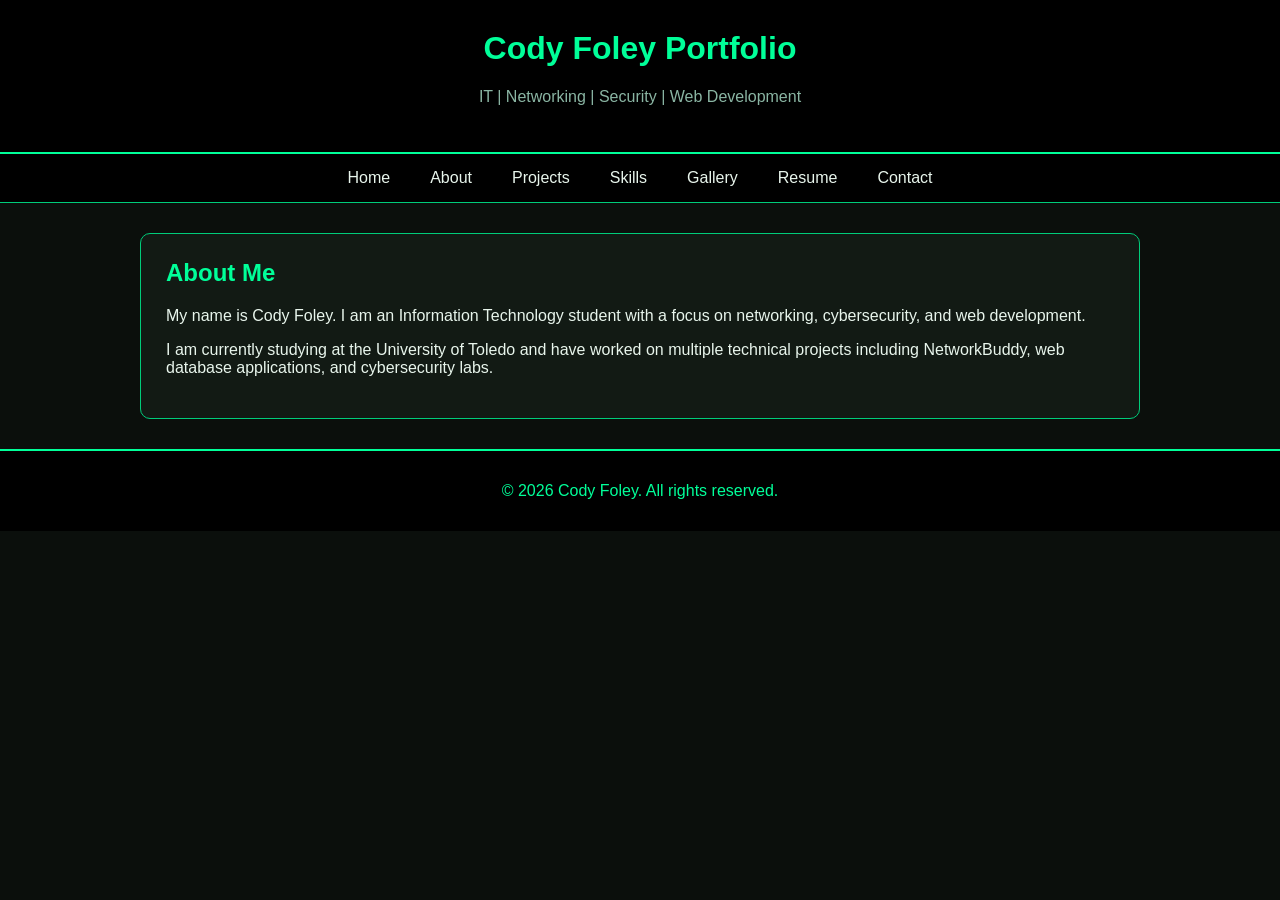
<file: index.html>
<!DOCTYPE html>
<html lang="en">
<head>
    <meta charset="UTF-8">
    <meta name="viewport" content="width=device-width, initial-scale=1.0">
    <title>Cody Foley Portfolio</title>
    <link rel="stylesheet" href="css/style.css">
</head>
<body>
    <header>
        <h1>Cody Foley Portfolio</h1>
        <p>IT | Networking | Security | Web Development</p>
    </header>

    <nav>
        <ul>
            <li><a href="index.html">Home</a></li>
            <li><a href="about.html">About</a></li>
            <li><a href="projects.html">Projects</a></li>
            <li><a href="skills.html">Skills</a></li>
            <li><a href="gallery.html">Gallery</a></li>
            <li><a href="resume.html">Resume</a></li>
            <li><a href="contact.html">Contact</a></li>
        </ul>
    </nav>

    <main>
    <section class="hero">
        <h2>About Me</h2>
        <p>
            My name is Cody Foley. I am an Information Technology student
            with a focus on networking, cybersecurity, and web development.
        </p>

        <p>
            I am currently studying at the University of Toledo and have
            worked on multiple technical projects including NetworkBuddy,
            web database applications, and cybersecurity labs.
        </p>
    </section>
</main>

    <footer>
        <p>&copy; 2026 Cody Foley. All rights reserved.</p>
    </footer>

    <script src="js/main.js"></script>
</body>
</html>
</file>
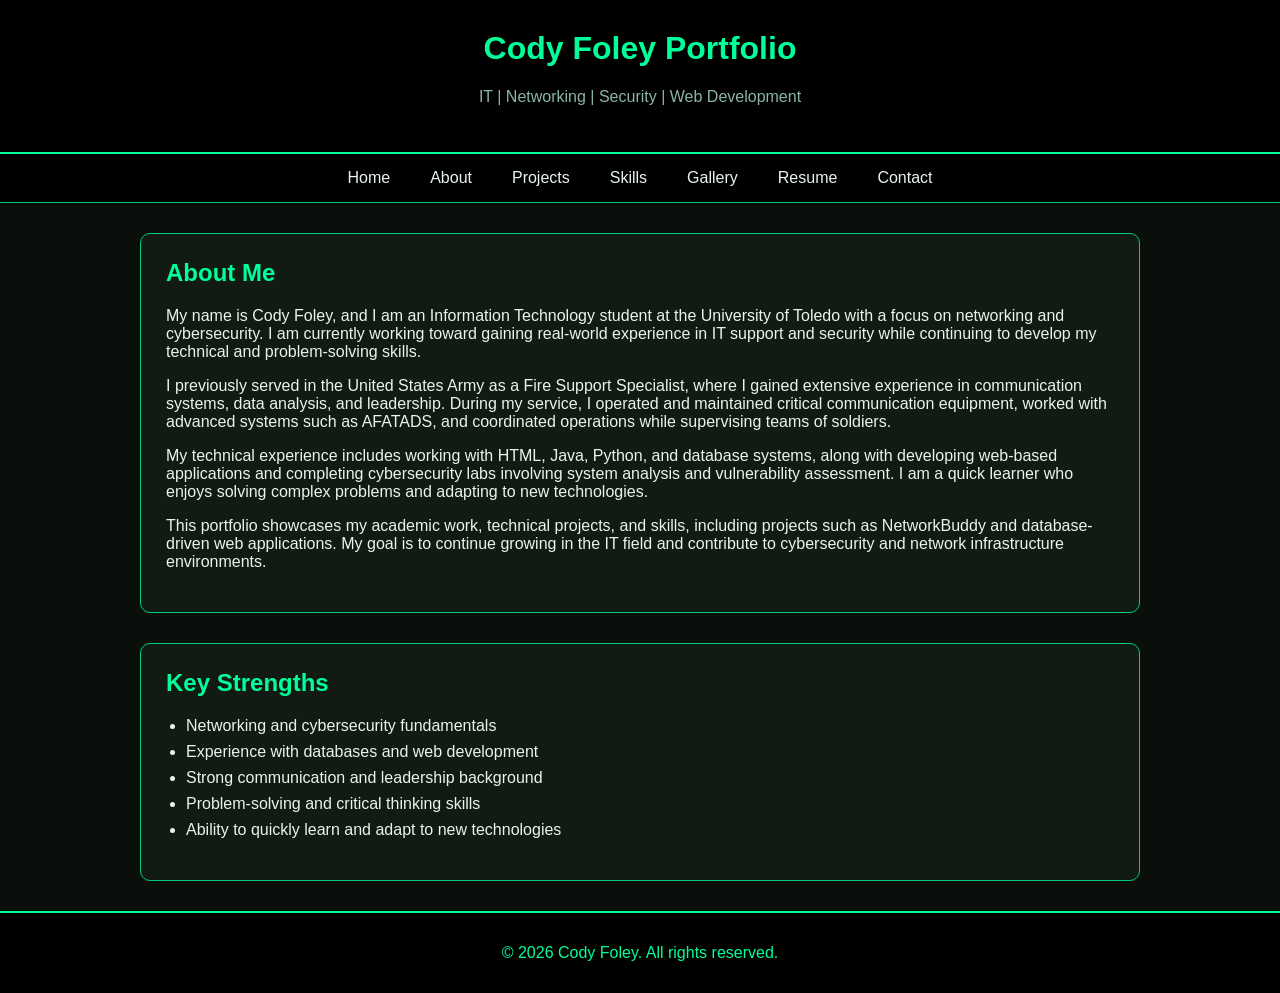
<file: about.html>
<!DOCTYPE html>
<html lang="en">
<head>
    <meta charset="UTF-8">
    <meta name="viewport" content="width=device-width, initial-scale=1.0">
    <title>About | Cody Foley Portfolio</title>
    <link rel="stylesheet" href="css/style.css">
</head>
<body>
    <header>
        <h1>Cody Foley Portfolio</h1>
        <p>IT | Networking | Security | Web Development</p>
    </header>

    <nav>
        <ul>
            <li><a href="index.html">Home</a></li>
            <li><a href="about.html">About</a></li>
            <li><a href="projects.html">Projects</a></li>
            <li><a href="skills.html">Skills</a></li>
            <li><a href="gallery.html">Gallery</a></li>
            <li><a href="resume.html">Resume</a></li>
            <li><a href="contact.html">Contact</a></li>
        </ul>
    </nav>

    <main>
    <section class="hero">
        <h2>About Me</h2>

        <p>
            My name is Cody Foley, and I am an Information Technology student at the
            University of Toledo with a focus on networking and cybersecurity.
            I am currently working toward gaining real-world experience in IT support
            and security while continuing to develop my technical and problem-solving skills.
        </p>

        <p>
            I previously served in the United States Army as a Fire Support Specialist,
            where I gained extensive experience in communication systems, data analysis,
            and leadership. During my service, I operated and maintained critical
            communication equipment, worked with advanced systems such as AFATADS,
            and coordinated operations while supervising teams of soldiers.
        </p>

        <p>
            My technical experience includes working with HTML, Java, Python, and
            database systems, along with developing web-based applications and
            completing cybersecurity labs involving system analysis and vulnerability
            assessment. I am a quick learner who enjoys solving complex problems
            and adapting to new technologies.
        </p>

        <p>
            This portfolio showcases my academic work, technical projects, and skills,
            including projects such as NetworkBuddy and database-driven web applications.
            My goal is to continue growing in the IT field and contribute to
            cybersecurity and network infrastructure environments.
        </p>
    </section>

    <section class="hero">
        <h2>Key Strengths</h2>
        <ul>
            <li>Networking and cybersecurity fundamentals</li>
            <li>Experience with databases and web development</li>
            <li>Strong communication and leadership background</li>
            <li>Problem-solving and critical thinking skills</li>
            <li>Ability to quickly learn and adapt to new technologies</li>
        </ul>
    </section>
</main>

    <footer>
        <p>&copy; 2026 Cody Foley. All rights reserved.</p>
    </footer>

    <script src="js/main.js"></script>
</body>
</html>
</file>
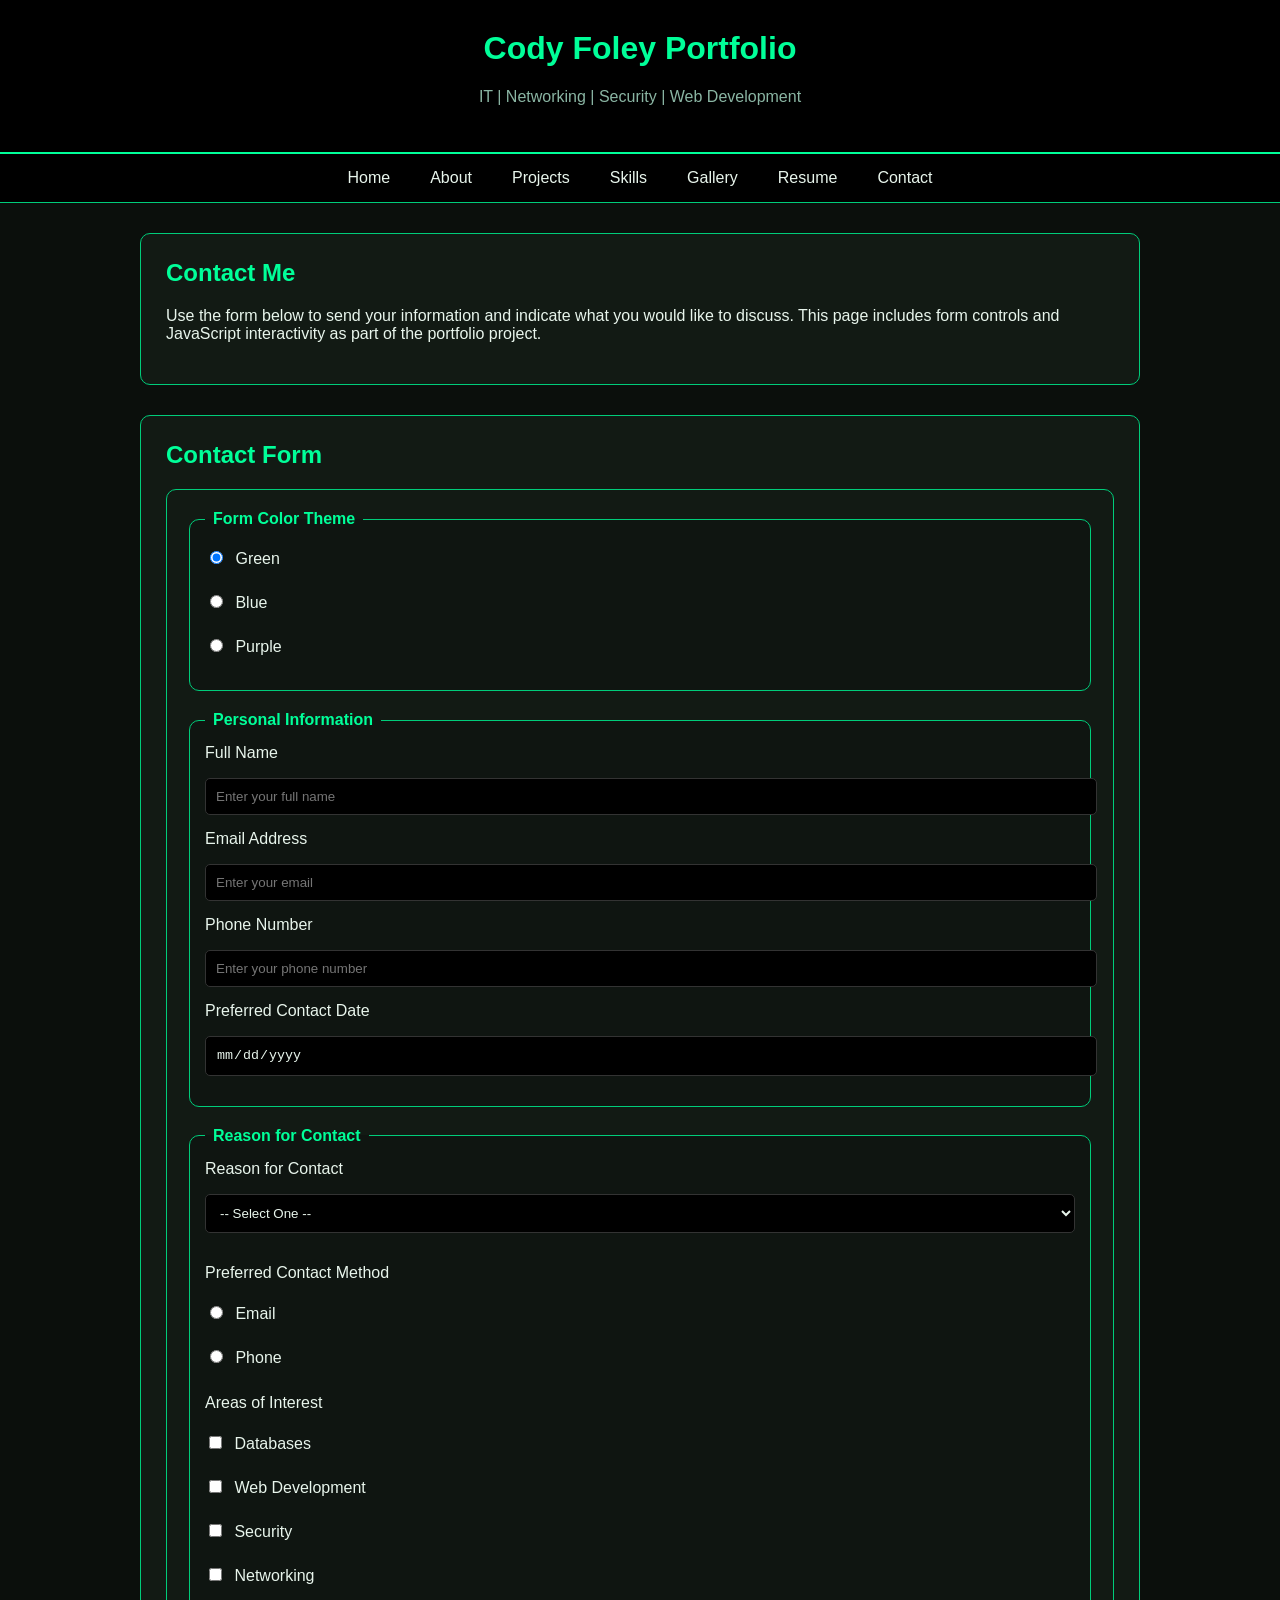
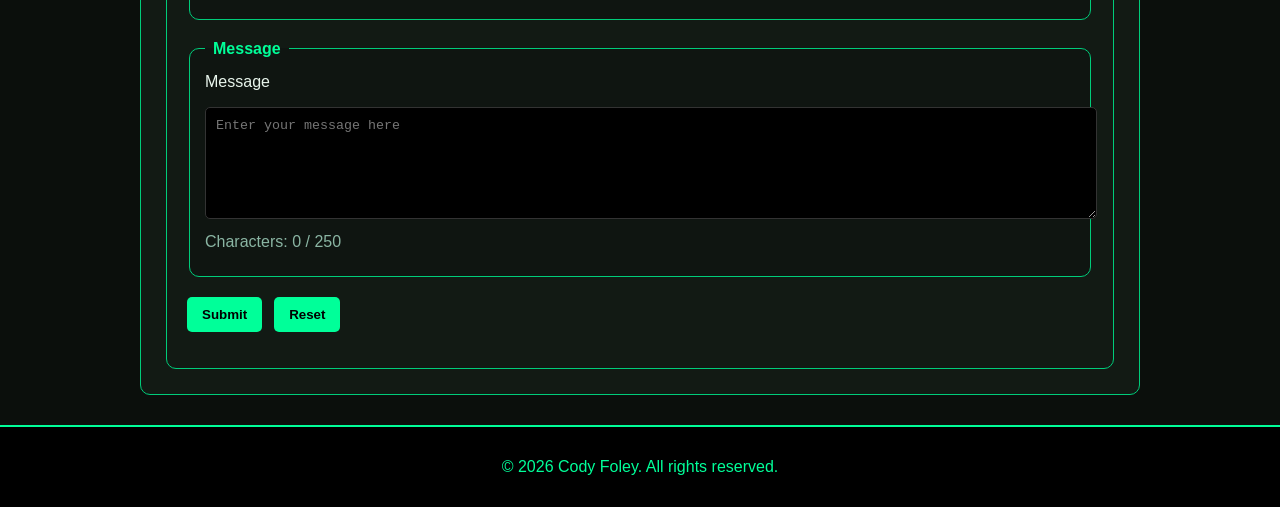
<file: contact.html>
<!DOCTYPE html>
<html lang="en">
<head>
    <meta charset="UTF-8">
    <meta name="viewport" content="width=device-width, initial-scale=1.0">
    <title>Contact | Cody Foley Portfolio</title>
    <link rel="stylesheet" href="css/style.css">
</head>
<body>

    <header>
        <h1>Cody Foley Portfolio</h1>
        <p>IT | Networking | Security | Web Development</p>
    </header>

    <nav>
        <ul>
            <li><a href="index.html">Home</a></li>
            <li><a href="about.html">About</a></li>
            <li><a href="projects.html">Projects</a></li>
            <li><a href="skills.html">Skills</a></li>
            <li><a href="gallery.html">Gallery</a></li>
            <li><a href="resume.html">Resume</a></li>
            <li><a href="contact.html">Contact</a></li>
        </ul>
    </nav>

    <main>
        <section class="hero">
            <h2>Contact Me</h2>
            <p>
                Use the form below to send your information and indicate what you would
                like to discuss. This page includes form controls and JavaScript
                interactivity as part of the portfolio project.
            </p>
        </section>

        <section class="hero" id="contactBox">
            <h2>Contact Form</h2>

            <form id="contactForm">
                <fieldset id="colorFieldset">
                    <legend>Form Color Theme</legend>

                    <label>
                        <input type="radio" name="theme" value="green" checked>
                        Green
                    </label>

                    <label>
                        <input type="radio" name="theme" value="blue">
                        Blue
                    </label>

                    <label>
                        <input type="radio" name="theme" value="purple">
                        Purple
                    </label>
                </fieldset>

                <fieldset>
                    <legend>Personal Information</legend>

                    <label for="fullName">Full Name</label>
                    <input type="text" id="fullName" name="fullName" placeholder="Enter your full name">

                    <label for="email">Email Address</label>
                    <input type="email" id="email" name="email" placeholder="Enter your email">

                    <label for="phone">Phone Number</label>
                    <input type="tel" id="phone" name="phone" placeholder="Enter your phone number">

                    <label for="contactDate">Preferred Contact Date</label>
                    <input type="date" id="contactDate" name="contactDate">
                </fieldset>

                <fieldset>
                    <legend>Reason for Contact</legend>

                    <label for="reason">Reason for Contact</label>
                    <select id="reason" name="reason">
                        <option value="">-- Select One --</option>
                        <option value="job">Job Opportunity</option>
                        <option value="internship">Internship</option>
                        <option value="project">Project Discussion</option>
                        <option value="networking">Professional Networking</option>
                        <option value="other">Other</option>
                    </select>

                    <p>Preferred Contact Method</p>
                    <label><input type="radio" name="contactMethod" value="email"> Email</label>
                    <label><input type="radio" name="contactMethod" value="phone"> Phone</label>

                    <p>Areas of Interest</p>
                    <label><input type="checkbox" name="interest" value="databases"> Databases</label>
                    <label><input type="checkbox" name="interest" value="webdev"> Web Development</label>
                    <label><input type="checkbox" name="interest" value="security"> Security</label>
                    <label><input type="checkbox" name="interest" value="networking"> Networking</label>
                </fieldset>

                <fieldset>
                    <legend>Message</legend>

                    <label for="message">Message</label>
                    <textarea id="message" name="message" rows="6" maxlength="250" placeholder="Enter your message here"></textarea>
                    <p id="charCount">Characters: 0 / 250</p>
                </fieldset>

                <div class="form-buttons">
                    <button type="submit">Submit</button>
                    <button type="reset" id="resetBtn">Reset</button>
                </div>

                <p id="formMessage"></p>
            </form>
        </section>
    </main>

    <footer>
        <p>&copy; 2026 Cody Foley. All rights reserved.</p>
    </footer>

    <script src="js/contact.js"></script>
</body>
</html>
</file>
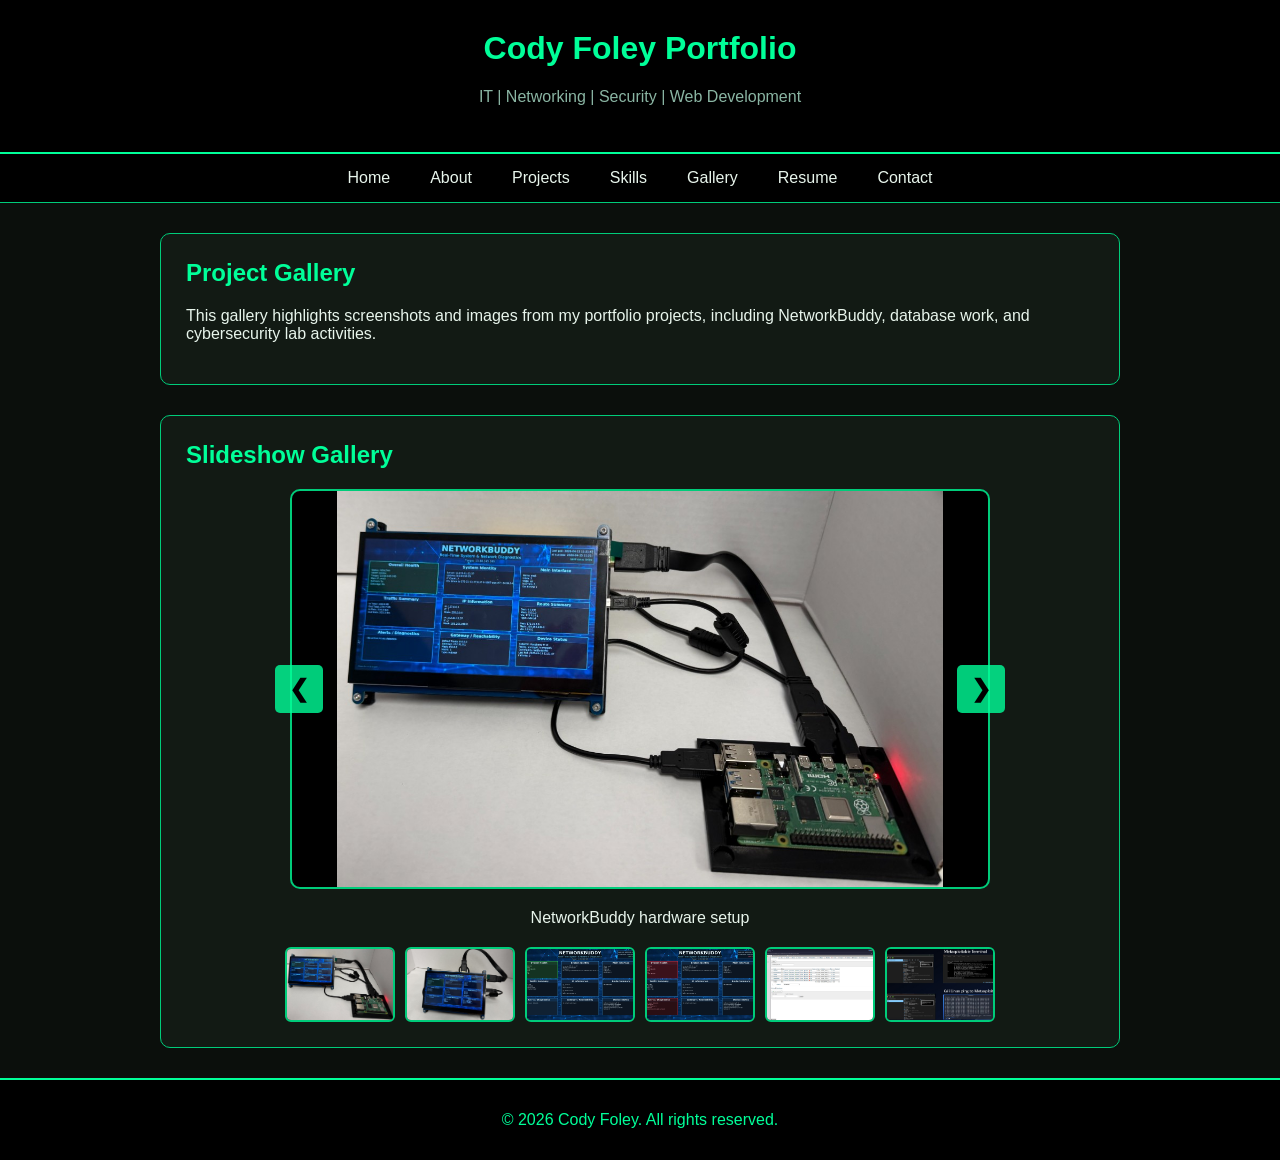
<file: gallery.html>
<!DOCTYPE html>
<html lang="en">
<head>
    <meta charset="UTF-8">
    <meta name="viewport" content="width=device-width, initial-scale=1.0">
    <title>Gallery | Cody Foley Portfolio</title>
    <link rel="stylesheet" href="style.css">
</head>
<body>

    <header>
        <h1>Cody Foley Portfolio</h1>
        <p>IT | Networking | Security | Web Development</p>
    </header>

    <nav>
        <ul>
            <li><a href="index.html">Home</a></li>
            <li><a href="about.html">About</a></li>
            <li><a href="projects.html">Projects</a></li>
            <li><a href="skills.html">Skills</a></li>
            <li><a href="gallery.html">Gallery</a></li>
            <li><a href="resume.html">Resume</a></li>
            <li><a href="contact.html">Contact</a></li>
        </ul>
    </nav>

    <main>
        <section class="hero">
            <h2>Project Gallery</h2>
            <p>
                This gallery highlights screenshots and images from my portfolio projects,
                including NetworkBuddy, database work, and cybersecurity lab activities.
            </p>
        </section>

        <section class="hero">
            <h2>Slideshow Gallery</h2>

            <div class="gallery">
                <div class="main-container">
                    <button class="nav-button left" onclick="previousImage()">&#10094;</button>

                    <img id="mainImage" src="images/networkbuddy1.jpg" alt="Large image" onclick="openModal()">

                    <button class="nav-button right" onclick="nextImage()">&#10095;</button>
                </div>

                <p id="description">NetworkBuddy hardware setup</p>

                <div class="thumbnails">
                    <img src="images/networkbuddy1.jpg" alt="NetworkBuddy hardware" onclick="changeImageByIndex(0)" data-desc="NetworkBuddy hardware setup">
                    <img src="images/networkbuddy2.jpg" alt="NetworkBuddy screen" onclick="changeImageByIndex(1)" data-desc="NetworkBuddy touchscreen and system setup">
                    <img src="images/networkbuddygreen.jfif" alt="NetworkBuddy green dashboard" onclick="changeImageByIndex(2)" data-desc="NetworkBuddy dashboard with green status theme">
                    <img src="images/networkbuddyred.jfif" alt="NetworkBuddy red dashboard" onclick="changeImageByIndex(3)" data-desc="NetworkBuddy dashboard with red alert status">
                    <img src="images/databaseproject.jpg" alt="Database project" onclick="changeImageByIndex(4)" data-desc="Database-driven web project for a pharmacy">
                    <img src="images/kaliandmetaonvb.jpg" alt="Kali and Metasploitable lab" onclick="changeImageByIndex(5)" data-desc="Kali Linux and Metasploitable virtual lab environment for ethical hacking">
                </div>
            </div>
        </section>
    </main>

    <footer>
        <p>&copy; 2026 Cody Foley. All rights reserved.</p>
    </footer>

    <!-- Modal -->
    <div id="imageModal" class="modal">
        <span class="close" onclick="closeModal()">&times;</span>
        <img class="modal-content" id="modalImg">
        <div id="modalCaption"></div>
    </div>

    <script src="gallery.js"></script>
</body>
</html>
</file>
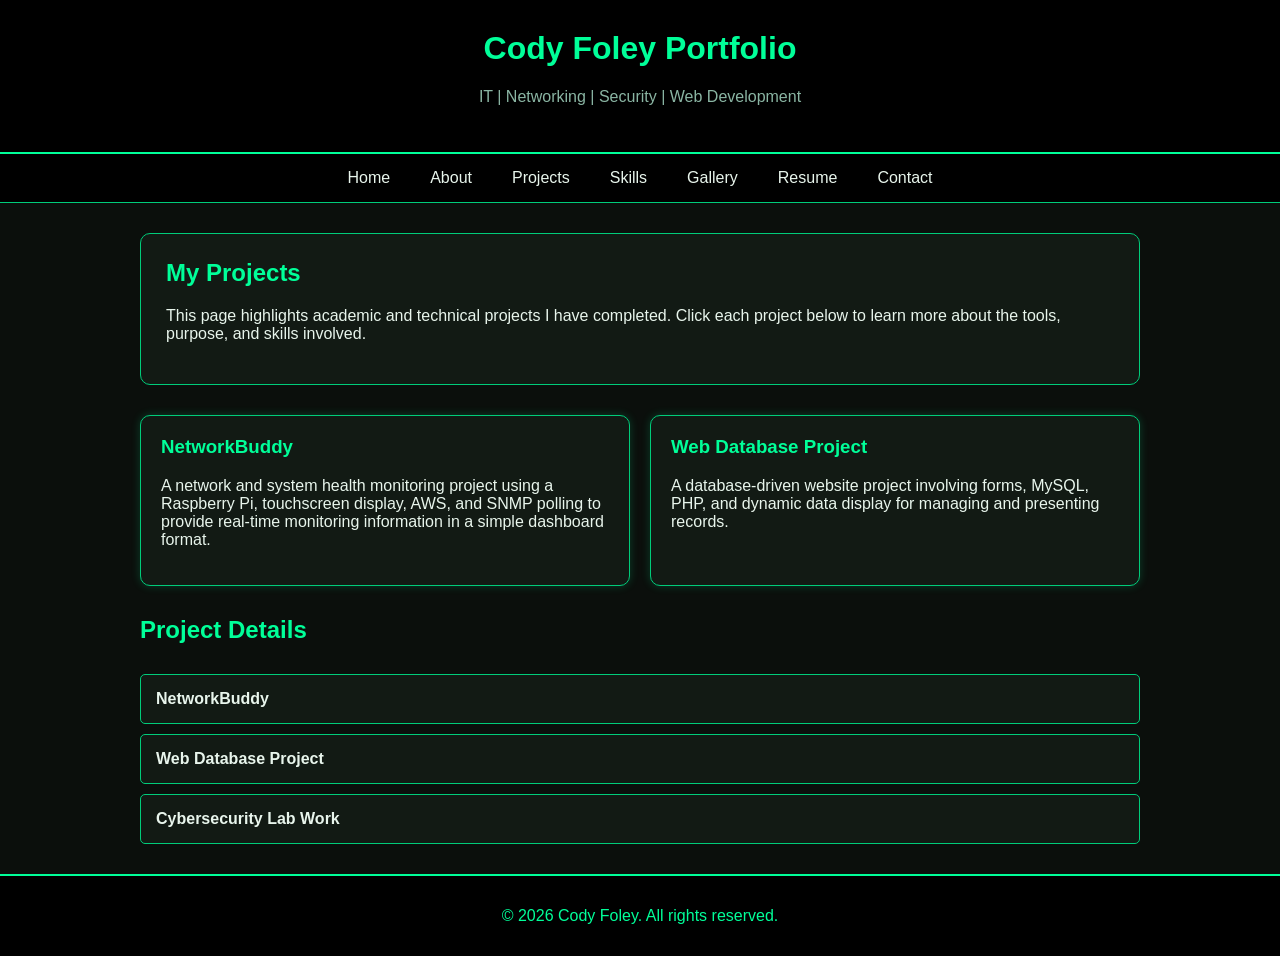
<file: projects.html>
<!DOCTYPE html>
<html lang="en">
<head>
    <meta charset="UTF-8">
    <meta name="viewport" content="width=device-width, initial-scale=1.0">
    <title>Projects | Cody Foley Portfolio</title>
    <link rel="stylesheet" href="css/style.css">
</head>
<body>
    <header>
        <h1>Cody Foley Portfolio</h1>
        <p>IT | Networking | Security | Web Development</p>
    </header>

    <nav>
        <ul>
            <li><a href="index.html">Home</a></li>
            <li><a href="about.html">About</a></li>
            <li><a href="projects.html">Projects</a></li>
            <li><a href="skills.html">Skills</a></li>
            <li><a href="gallery.html">Gallery</a></li>
            <li><a href="resume.html">Resume</a></li>
            <li><a href="contact.html">Contact</a></li>
        </ul>
    </nav>

    <main>
        <section class="hero">
            <h2>My Projects</h2>
            <p>
                This page highlights academic and technical projects I have completed.
                Click each project below to learn more about the tools, purpose, and
                skills involved.
            </p>
        </section>

        <section class="card-container">
            <div class="card">
                <h3>NetworkBuddy</h3>
                <p>
                    A network and system health monitoring project using a Raspberry Pi,
                    touchscreen display, AWS, and SNMP polling to provide real-time
                    monitoring information in a simple dashboard format.
                </p>
            </div>

            <div class="card">
                <h3>Web Database Project</h3>
                <p>
                    A database-driven website project involving forms, MySQL, PHP,
                    and dynamic data display for managing and presenting records.
                </p>
            </div>
        </section>

        <section class="accordion-section">
            <h2>Project Details</h2>

            <button class="accordion">NetworkBuddy</button>
            <div class="panel">
                <p>
                    NetworkBuddy is a tabletop monitoring system designed to display
                    network and computer health information in a clear and accessible way.
                    It uses a Raspberry Pi 4, a 7-inch touchscreen, and SNMP polling
                    from an AWS-hosted server.
                </p>
            </div>

            <button class="accordion">Web Database Project</button>
            <div class="panel">
                <p>
                    This project focused on creating a functional web-based application
                    using HTML, CSS, PHP, and MySQL. It involved handling form input,
                    retrieving stored information, and displaying results in the browser.
                </p>
            </div>

            <button class="accordion">Cybersecurity Lab Work</button>
            <div class="panel">
                <p>
                    My cybersecurity coursework included labs with Kali Linux,
                    vulnerability scanning, service enumeration, and security concepts
                    related to system hardening and attack analysis.
                </p>
            </div>
        </section>
    </main>

    <footer>
        <p>&copy; 2026 Cody Foley. All rights reserved.</p>
    </footer>

    <script src="js/projects.js"></script>
</body>
</html>
</file>
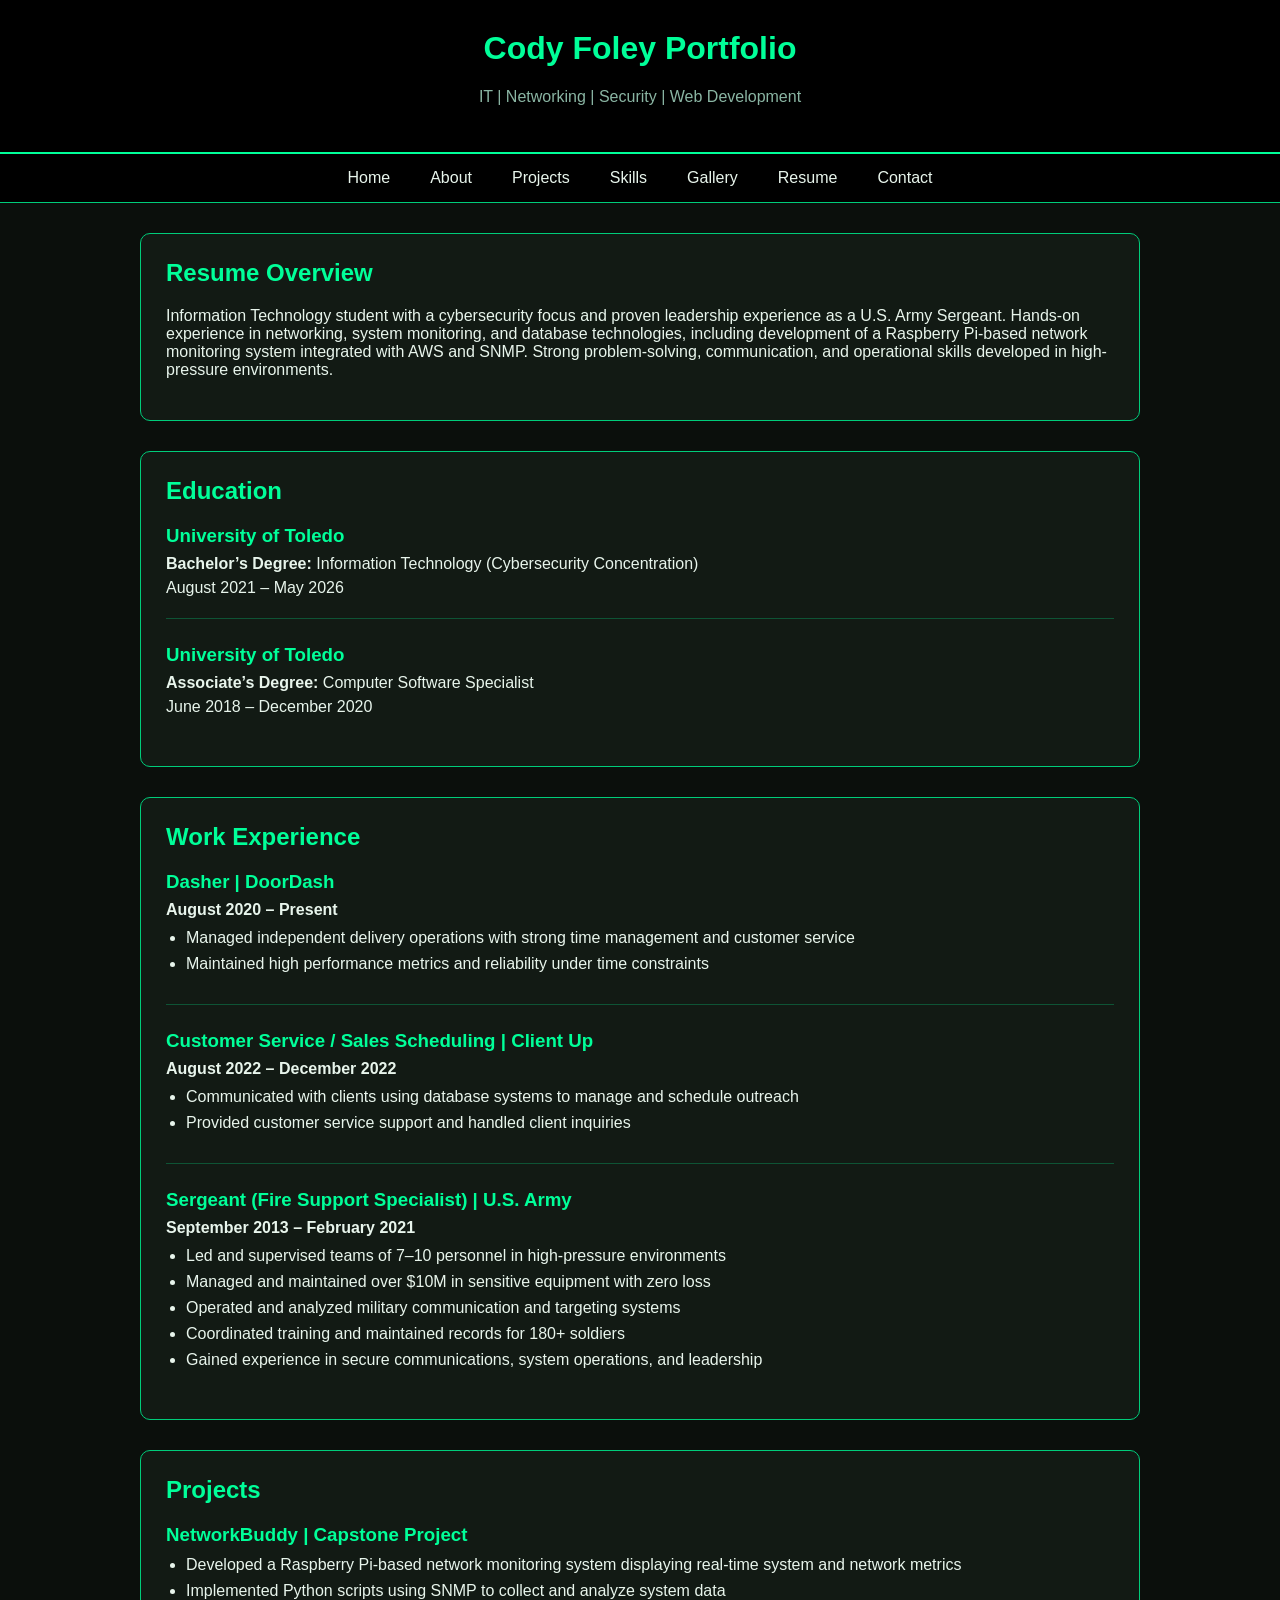
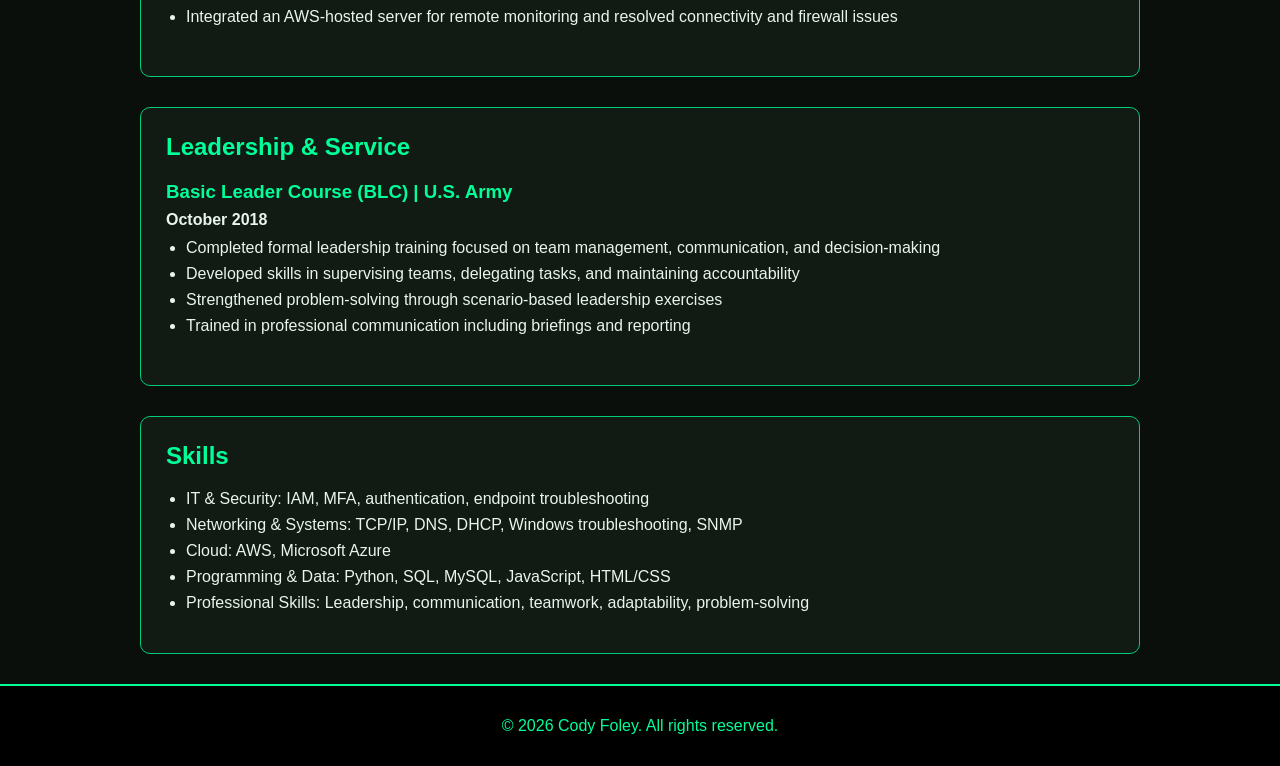
<file: resume.html>
<!DOCTYPE html>
<html lang="en">
<head>
    <meta charset="UTF-8">
    <meta name="viewport" content="width=device-width, initial-scale=1.0">
    <title>Resume | Cody Foley Portfolio</title>
    <link rel="stylesheet" href="css/style.css">
</head>
<body>

    <header>
        <h1>Cody Foley Portfolio</h1>
        <p>IT | Networking | Security | Web Development</p>
    </header>

    <nav>
        <ul>
            <li><a href="index.html">Home</a></li>
            <li><a href="about.html">About</a></li>
            <li><a href="projects.html">Projects</a></li>
            <li><a href="skills.html">Skills</a></li>
            <li><a href="gallery.html">Gallery</a></li>
            <li><a href="resume.html">Resume</a></li>
            <li><a href="contact.html">Contact</a></li>
        </ul>
    </nav>

    <main>
        <section class="hero">
            <h2>Resume Overview</h2>
            <p>
                Information Technology student with a cybersecurity focus and proven
                leadership experience as a U.S. Army Sergeant. Hands-on experience in
                networking, system monitoring, and database technologies, including
                development of a Raspberry Pi-based network monitoring system integrated
                with AWS and SNMP. Strong problem-solving, communication, and operational
                skills developed in high-pressure environments.
            </p>
        </section>

        <section class="hero">
            <h2>Education</h2>
            <div class="resume-item">
                <h3>University of Toledo</h3>
                <p><strong>Bachelor’s Degree:</strong> Information Technology (Cybersecurity Concentration)</p>
                <p>August 2021 – May 2026</p>
            </div>

            <div class="resume-item">
                <h3>University of Toledo</h3>
                <p><strong>Associate’s Degree:</strong> Computer Software Specialist</p>
                <p>June 2018 – December 2020</p>
            </div>
        </section>

        <section class="hero">
            <h2>Work Experience</h2>

            <div class="resume-item">
                <h3>Dasher | DoorDash</h3>
                <p><strong>August 2020 – Present</strong></p>
                <ul>
                    <li>Managed independent delivery operations with strong time management and customer service</li>
                    <li>Maintained high performance metrics and reliability under time constraints</li>
                </ul>
            </div>

            <div class="resume-item">
                <h3>Customer Service / Sales Scheduling | Client Up</h3>
                <p><strong>August 2022 – December 2022</strong></p>
                <ul>
                    <li>Communicated with clients using database systems to manage and schedule outreach</li>
                    <li>Provided customer service support and handled client inquiries</li>
                </ul>
            </div>

            <div class="resume-item">
                <h3>Sergeant (Fire Support Specialist) | U.S. Army</h3>
                <p><strong>September 2013 – February 2021</strong></p>
                <ul>
                    <li>Led and supervised teams of 7–10 personnel in high-pressure environments</li>
                    <li>Managed and maintained over $10M in sensitive equipment with zero loss</li>
                    <li>Operated and analyzed military communication and targeting systems</li>
                    <li>Coordinated training and maintained records for 180+ soldiers</li>
                    <li>Gained experience in secure communications, system operations, and leadership</li>
                </ul>
            </div>
        </section>

        <section class="hero">
            <h2>Projects</h2>

            <div class="resume-item">
                <h3>NetworkBuddy | Capstone Project</h3>
                <ul>
                    <li>Developed a Raspberry Pi-based network monitoring system displaying real-time system and network metrics</li>
                    <li>Implemented Python scripts using SNMP to collect and analyze system data</li>
                    <li>Integrated an AWS-hosted server for remote monitoring and resolved connectivity and firewall issues</li>
                </ul>
            </div>
        </section>

        <section class="hero">
            <h2>Leadership &amp; Service</h2>

            <div class="resume-item">
                <h3>Basic Leader Course (BLC) | U.S. Army</h3>
                <p><strong>October 2018</strong></p>
                <ul>
                    <li>Completed formal leadership training focused on team management, communication, and decision-making</li>
                    <li>Developed skills in supervising teams, delegating tasks, and maintaining accountability</li>
                    <li>Strengthened problem-solving through scenario-based leadership exercises</li>
                    <li>Trained in professional communication including briefings and reporting</li>
                </ul>
            </div>
        </section>

        <section class="hero">
            <h2>Skills</h2>
            <ul>
                <li>IT &amp; Security: IAM, MFA, authentication, endpoint troubleshooting</li>
                <li>Networking &amp; Systems: TCP/IP, DNS, DHCP, Windows troubleshooting, SNMP</li>
                <li>Cloud: AWS, Microsoft Azure</li>
                <li>Programming &amp; Data: Python, SQL, MySQL, JavaScript, HTML/CSS</li>
                <li>Professional Skills: Leadership, communication, teamwork, adaptability, problem-solving</li>
            </ul>
        </section>
    </main>

    <footer>
        <p>&copy; 2026 Cody Foley. All rights reserved.</p>
    </footer>

    <script src="js/main.js"></script>
</body>
</html>
</file>
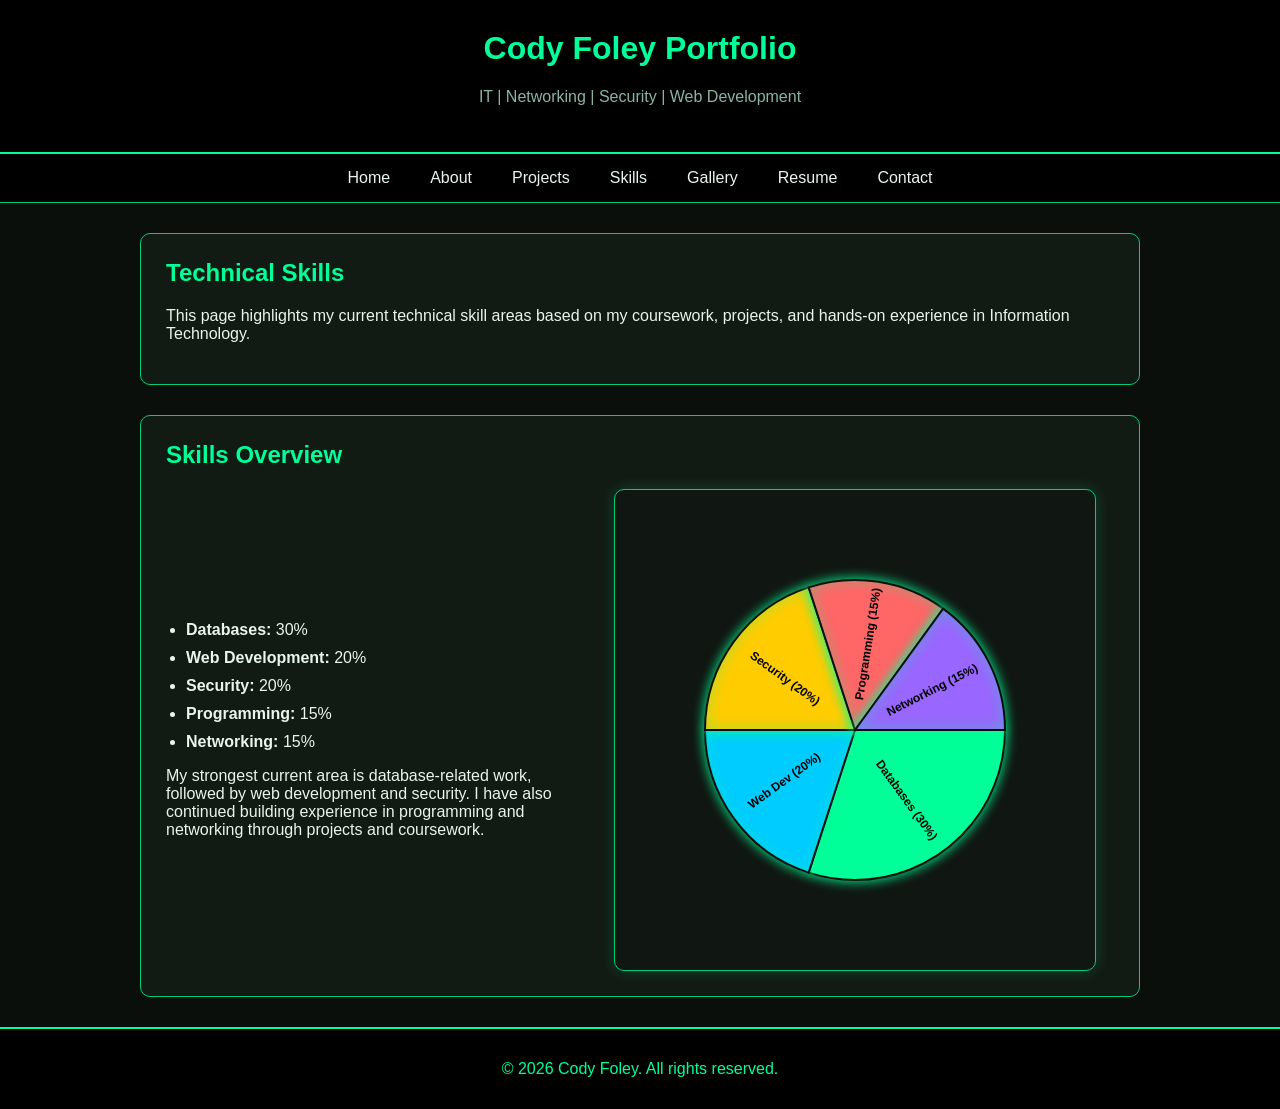
<file: skills.html>
<!DOCTYPE html>
<html lang="en">
<head>
    <meta charset="UTF-8">
    <meta name="viewport" content="width=device-width, initial-scale=1.0">
    <title>Skills | Cody Foley Portfolio</title>
    <link rel="stylesheet" href="css/style.css">
</head>
<body>

    <header>
        <h1>Cody Foley Portfolio</h1>
        <p>IT | Networking | Security | Web Development</p>
    </header>

    <nav>
        <ul>
            <li><a href="index.html">Home</a></li>
            <li><a href="about.html">About</a></li>
            <li><a href="projects.html">Projects</a></li>
            <li><a href="skills.html">Skills</a></li>
            <li><a href="gallery.html">Gallery</a></li>
            <li><a href="resume.html">Resume</a></li>
            <li><a href="contact.html">Contact</a></li>
        </ul>
    </nav>

    <main>
        <section class="hero">
            <h2>Technical Skills</h2>
            <p>
                This page highlights my current technical skill areas based on my coursework,
                projects, and hands-on experience in Information Technology.
            </p>
        </section>

        <section class="hero">
            <h2>Skills Overview</h2>

            <div class="skills-layout">
                <div class="skills-list">
                    <ul>
                        <li><strong>Databases:</strong> 30%</li>
                        <li><strong>Web Development:</strong> 20%</li>
                        <li><strong>Security:</strong> 20%</li>
                        <li><strong>Programming:</strong> 15%</li>
                        <li><strong>Networking:</strong> 15%</li>
                    </ul>

                    <p>
                        My strongest current area is database-related work, followed by web development
                        and security. I have also continued building experience in programming and
                        networking through projects and coursework.
                    </p>
                </div>

                <div class="skills-chart">
                    <canvas id="skillsChart" width="480" height="480"></canvas>
                </div>
            </div>
        </section>
    </main>

    <footer>
        <p>&copy; 2026 Cody Foley. All rights reserved.</p>
    </footer>

    <script src="js/skills.js"></script>
</body>
</html>
</file>
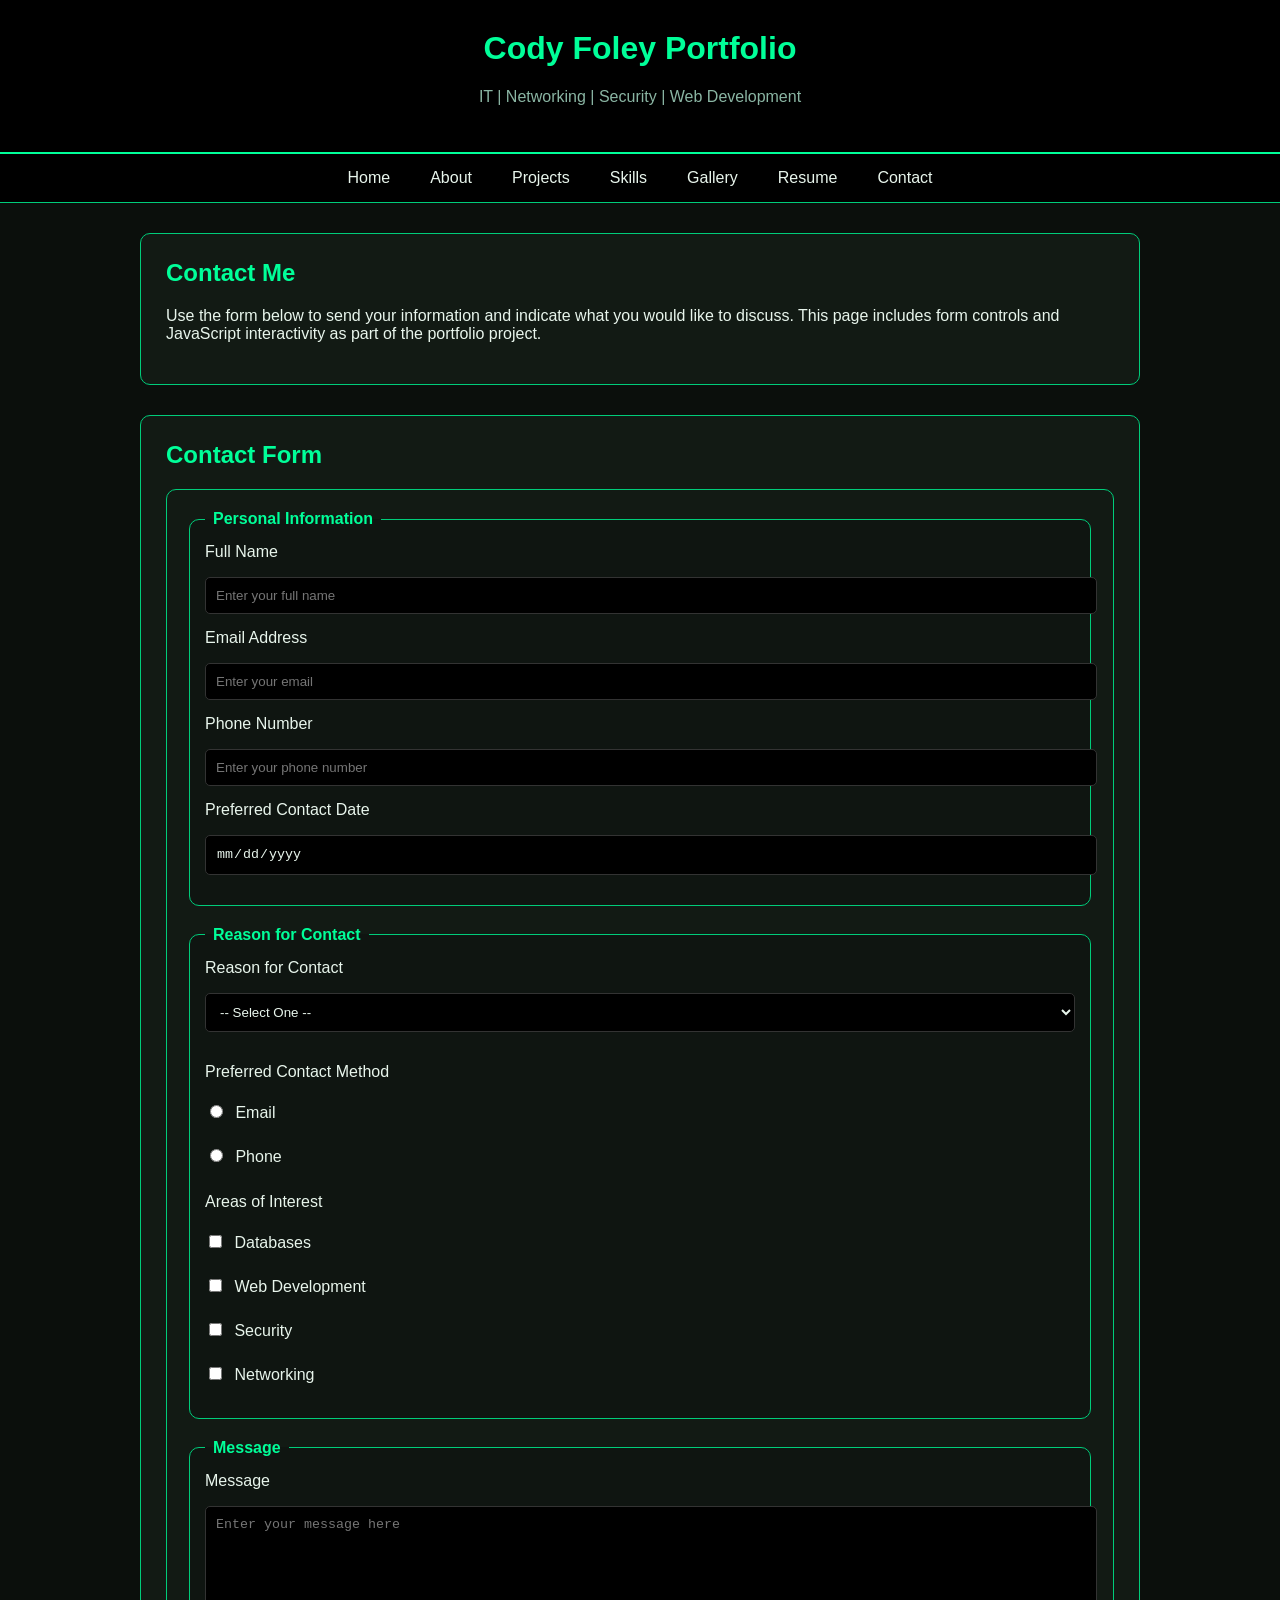
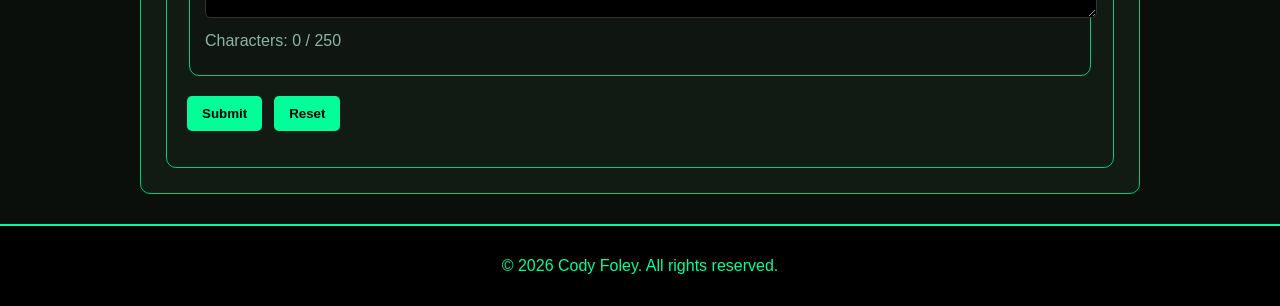
<file: CSET 3250 portfolio/contact.html>
<!DOCTYPE html>
<html lang="en">
<head>
    <meta charset="UTF-8">
    <meta name="viewport" content="width=device-width, initial-scale=1.0">
    <title>Contact | Cody Foley Portfolio</title>
    <link rel="stylesheet" href="css/style.css">
</head>
<body>

    <header>
        <h1>Cody Foley Portfolio</h1>
        <p>IT | Networking | Security | Web Development</p>
    </header>

    <nav>
        <ul>
            <li><a href="index.html">Home</a></li>
            <li><a href="about.html">About</a></li>
            <li><a href="projects.html">Projects</a></li>
            <li><a href="skills.html">Skills</a></li>
            <li><a href="gallery.html">Gallery</a></li>
            <li><a href="resume.html">Resume</a></li>
            <li><a href="contact.html">Contact</a></li>
        </ul>
    </nav>

    <main>
        <section class="hero">
            <h2>Contact Me</h2>
            <p>
                Use the form below to send your information and indicate what you would
                like to discuss. This page includes form controls and JavaScript
                interactivity as part of the portfolio project.
            </p>
        </section>

        <section class="hero">
            <h2>Contact Form</h2>

            <form id="contactForm">
                <fieldset>
                    <legend>Personal Information</legend>

                    <label for="fullName">Full Name</label>
                    <input type="text" id="fullName" name="fullName" placeholder="Enter your full name">

                    <label for="email">Email Address</label>
                    <input type="email" id="email" name="email" placeholder="Enter your email">

                    <label for="phone">Phone Number</label>
                    <input type="tel" id="phone" name="phone" placeholder="Enter your phone number">

                    <label for="contactDate">Preferred Contact Date</label>
                    <input type="date" id="contactDate" name="contactDate">
                </fieldset>

                <fieldset>
                    <legend>Reason for Contact</legend>

                    <label for="reason">Reason for Contact</label>
                    <select id="reason" name="reason">
                        <option value="">-- Select One --</option>
                        <option value="job">Job Opportunity</option>
                        <option value="internship">Internship</option>
                        <option value="project">Project Discussion</option>
                        <option value="networking">Professional Networking</option>
                        <option value="other">Other</option>
                    </select>

                    <p>Preferred Contact Method</p>
                    <label><input type="radio" name="contactMethod" value="email"> Email</label>
                    <label><input type="radio" name="contactMethod" value="phone"> Phone</label>

                    <p>Areas of Interest</p>
                    <label><input type="checkbox" name="interest" value="databases"> Databases</label>
                    <label><input type="checkbox" name="interest" value="webdev"> Web Development</label>
                    <label><input type="checkbox" name="interest" value="security"> Security</label>
                    <label><input type="checkbox" name="interest" value="networking"> Networking</label>
                </fieldset>

                <fieldset>
                    <legend>Message</legend>

                    <label for="message">Message</label>
                    <textarea id="message" name="message" rows="6" maxlength="250" placeholder="Enter your message here"></textarea>
                    <p id="charCount">Characters: 0 / 250</p>
                </fieldset>

                <div class="form-buttons">
                    <button type="submit">Submit</button>
                    <button type="reset" id="resetBtn">Reset</button>
                </div>

                <p id="formMessage"></p>
            </form>
        </section>
    </main>

    <footer>
        <p>&copy; 2026 Cody Foley. All rights reserved.</p>
    </footer>

    <script src="js/contact.js"></script>
</body>
</html>
</file>
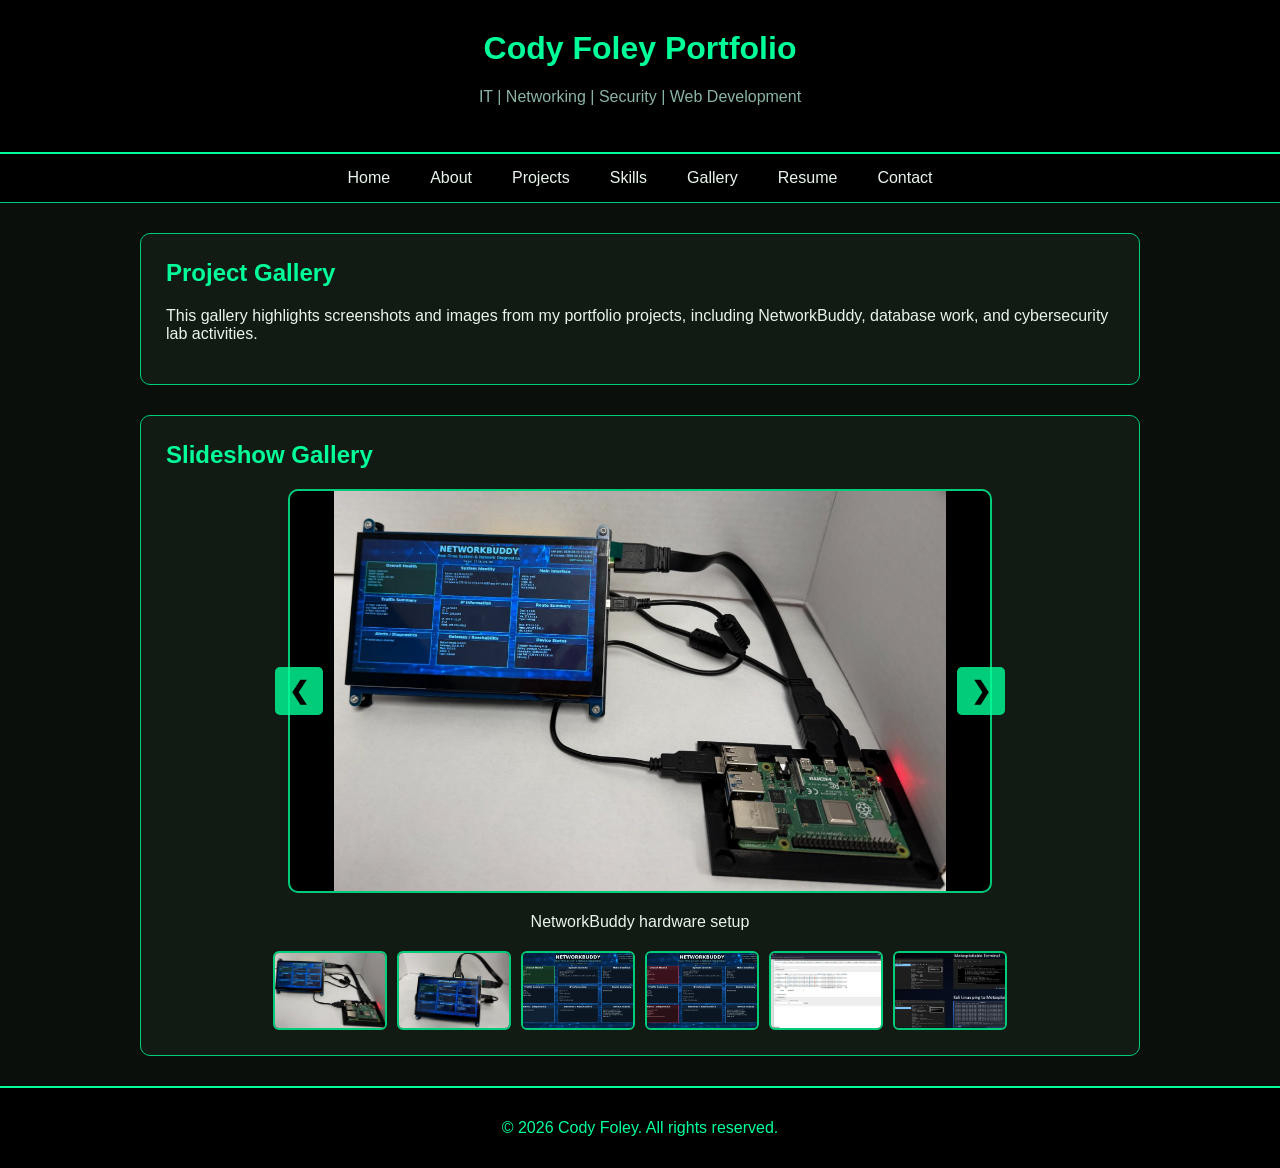
<file: CSET 3250 portfolio/gallery.html>
<!DOCTYPE html>
<html lang="en">
<head>
    <meta charset="UTF-8">
    <meta name="viewport" content="width=device-width, initial-scale=1.0">
    <title>Gallery | Cody Foley Portfolio</title>
    <link rel="stylesheet" href="css/style.css">
</head>
<body>

    <header>
        <h1>Cody Foley Portfolio</h1>
        <p>IT | Networking | Security | Web Development</p>
    </header>

    <nav>
        <ul>
            <li><a href="index.html">Home</a></li>
            <li><a href="about.html">About</a></li>
            <li><a href="projects.html">Projects</a></li>
            <li><a href="skills.html">Skills</a></li>
            <li><a href="gallery.html">Gallery</a></li>
            <li><a href="resume.html">Resume</a></li>
            <li><a href="contact.html">Contact</a></li>
        </ul>
    </nav>

    <main>
        <section class="hero">
            <h2>Project Gallery</h2>
            <p>
                This gallery highlights screenshots and images from my portfolio projects,
                including NetworkBuddy, database work, and cybersecurity lab activities.
            </p>
        </section>

        <section class="hero">
            <h2>Slideshow Gallery</h2>

            <div class="gallery">
                <div class="main-container">
                    <button class="nav-button left" onclick="previousImage()">&#10094;</button>

                    <img id="mainImage" src="images/networkbuddy1.jpg" alt="Large image">

                    <button class="nav-button right" onclick="nextImage()">&#10095;</button>
                </div>

                <p id="description">NetworkBuddy hardware setup</p>

                <div class="thumbnails">
    			<img src="images/networkbuddy1.jpg" alt="NetworkBuddy hardware" onclick="changeImageByIndex(0)" data-desc="NetworkBuddy hardware setup">
    			<img src="images/networkbuddy2.jpg" alt="NetworkBuddy screen" onclick="changeImageByIndex(1)" data-desc="NetworkBuddy touchscreen and system setup">
			<img src="images/networkbuddygreen.jfif" alt="NetworkBuddy green dashboard" onclick="changeImageByIndex(4)" data-desc="NetworkBuddy dashboard with green status theme">
    			<img src="images/networkbuddyred.jfif" alt="NetworkBuddy red dashboard" onclick="changeImageByIndex(5)" data-desc="NetworkBuddy dashboard with red alert status">
    			<img src="images/databaseproject.jpg" alt="Database project" onclick="changeImageByIndex(2)" data-desc="Database-driven web project for a pharmacy">
    			<img src="images/kaliandmetaonvb.jpg" alt="Kali and Metasploitable lab" onclick="changeImageByIndex(3)" data-desc="Kali Linux and Metasploitable virtual lab environment for ethical hacking">	
</div>
                    
                </div>
            </div>
        </section>
    </main>

    <footer>
        <p>&copy; 2026 Cody Foley. All rights reserved.</p>
    </footer>

    <script src="js/gallery.js"></script>
</body>
</html>
</file>
<file: css/style.css>
/* =========================
   ROOT COLORS (GREEN THEME)
========================= */
:root {
    --primary: #00ff99;
    --primary-dark: #00cc7a;
    --background: #0b0f0c;
    --secondary: #0d1117;
    --card-bg: #121a14;
    --text: #e8f5ec;
    --muted: #8ab5a3;
}

/* =========================
   GLOBAL STYLING
========================= */
body {
    margin: 0;
    font-family: Arial, sans-serif;
    background-color: var(--background);
    color: var(--text);
}

h1, h2, h3 {
    color: var(--primary);
    margin-top: 0;
}

/* =========================
   HEADER
========================= */
header {
    background-color: #000;
    color: var(--primary);
    text-align: center;
    padding: 30px 20px;
    border-bottom: 2px solid var(--primary);
}

header p {
    color: var(--muted);
    margin-top: 10px;
}

/* =========================
   NAVIGATION
========================= */
nav {
    background-color: #000;
    border-bottom: 1px solid var(--primary-dark);
}

nav ul {
    list-style: none;
    margin: 0;
    padding: 0;
    display: flex;
    justify-content: center;
    flex-wrap: wrap;
}

nav ul li {
    margin: 0;
}

nav ul li a {
    display: block;
    padding: 15px 20px;
    color: var(--text);
    text-decoration: none;
    transition: 0.3s;
}

nav ul li a:hover {
    background-color: var(--primary);
    color: #000;
}

/* =========================
   MAIN CONTENT
========================= */
main {
    max-width: 1000px;
    margin: 30px auto;
    padding: 0 20px;
}

/* =========================
   HERO SECTION
========================= */
.hero {
    background-color: var(--card-bg);
    padding: 25px;
    border-radius: 10px;
    border: 1px solid var(--primary-dark);
    margin-bottom: 30px;
}

/* =========================
   CARD LAYOUT (PROJECTS)
========================= */
.card-container {
    display: flex;
    gap: 20px;
    flex-wrap: wrap;
}

.card {
    flex: 1 1 300px;
    background-color: var(--card-bg);
    padding: 20px;
    border-radius: 10px;
    border: 1px solid var(--primary-dark);
    box-shadow: 0 0 10px rgba(0, 255, 153, 0.2);
    transition: 0.3s;
}

.card:hover {
    box-shadow: 0 0 20px rgba(0, 255, 153, 0.6);
}

/* =========================
   BUTTON STYLE
========================= */
button, .btn {
    background-color: var(--primary);
    color: #000;
    padding: 10px 15px;
    border: none;
    border-radius: 5px;
    cursor: pointer;
    font-weight: bold;
    transition: 0.3s;
}

button:hover, .btn:hover {
    background-color: var(--primary-dark);
}

/* =========================
   LINKS
========================= */
a {
    color: var(--primary);
}

a:hover {
    color: var(--primary-dark);
}

/* =========================
   FOOTER
========================= */
footer {
    text-align: center;
    background-color: #000;
    color: var(--primary);
    padding: 15px;
    margin-top: 30px;
    border-top: 2px solid var(--primary);
}

/* =========================
   FORM (FOR CONTACT PAGE)
========================= */
form {
    background-color: var(--card-bg);
    padding: 20px;
    border-radius: 10px;
    border: 1px solid var(--primary-dark);
}

input, select, textarea {
    width: 100%;
    padding: 10px;
    margin-top: 8px;
    margin-bottom: 15px;
    border-radius: 5px;
    border: 1px solid #333;
    background-color: #000;
    color: var(--text);
}

input:focus, textarea:focus, select:focus {
    outline: none;
    border-color: var(--primary);
}

/* =========================
   RESPONSIVE (MOBILE)
========================= */
@media (max-width: 768px) {
    nav ul {
        flex-direction: column;
    }

    .card-container {
        flex-direction: column;
    }
}

/* =========================
   ACCORDION
========================= */
.accordion-section {
    margin-top: 30px;
}

.accordion {
    background-color: var(--card-bg);
    color: var(--text);
    cursor: pointer;
    padding: 15px;
    width: 100%;
    text-align: left;
    border: 1px solid var(--primary-dark);
    outline: none;
    font-size: 1rem;
    margin-top: 10px;
    border-radius: 5px;
    transition: 0.3s;
}

.accordion:hover,
.accordion.active {
    background-color: var(--primary);
    color: #000;
}

.panel {
    display: none;
    padding: 15px;
    background-color: #0f1511;
    border: 1px solid var(--primary-dark);
    border-top: none;
    border-radius: 0 0 5px 5px;
}

ul {
    padding-left: 20px;
}

li {
    margin-bottom: 8px;
}

/* =========================
   GALLERY PAGE
========================= */
.gallery {
    text-align: center;
}

.main-container {
    position: relative;
    max-width: 750px;
    margin: 20px auto;
    overflow: hidden;
}

#mainImage {
    width: 100%;
    max-width: 700px;
    height: 400px;
    object-fit: contain;
    background-color: #000;
    border: 2px solid var(--primary-dark);
    border-radius: 10px;
    display: block;
    margin: 0 auto;
}

#description {
    text-align: center;
    margin-top: 10px;
    color: var(--text);
    font-size: 1rem;
}

.nav-button {
    position: absolute;
    top: 50%;
    transform: translateY(-50%);
    background-color: rgba(0, 255, 153, 0.8);
    color: #000;
    border: none;
    font-size: 1.5rem;
    padding: 10px 14px;
    cursor: pointer;
    border-radius: 5px;
    z-index: 10;
}

.nav-button.left {
    left: 10px;
}

.nav-button.right {
    right: 10px;
}

.nav-button:hover {
    background-color: var(--primary);
}

.thumbnails {
    display: flex;
    justify-content: center;
    gap: 10px;
    flex-wrap: wrap;
    margin-top: 20px;
}

.thumbnails img {
    width: 110px;
    height: 75px;
    object-fit: cover;
    cursor: pointer;
    border: 2px solid var(--primary-dark);
    border-radius: 6px;
    transition: 0.3s;
}

.thumbnails img:hover {
    transform: scale(1.05);
    border-color: var(--primary);
}

/* =========================
   SKILLS PAGE
========================= */
.skills-layout {
    display: flex;
    gap: 30px;
    align-items: center;
    justify-content: space-between;
    flex-wrap: wrap;
}

.skills-list {
    flex: 1 1 300px;
}

.skills-list ul {
    padding-left: 20px;
}

.skills-list li {
    margin-bottom: 10px;
}

.skills-chart {
    flex: 1 1 420px;
    display: flex;
    justify-content: center;
    align-items: center;
}

#skillsChart {
    display: block;
    margin: 0 auto;

    max-width: 100%;
    background-color: #101712;
    border: 1px solid var(--primary-dark);
    border-radius: 10px;
    box-shadow: 0 0 15px rgba(0, 255, 153, 0.2);
}

#skillsChart:hover {
    transform: scale(1.02);
    transition: 0.3s;
}

/* =========================
   CONTACT PAGE
========================= */
fieldset {
    border: 1px solid var(--primary-dark);
    border-radius: 10px;
    margin-bottom: 20px;
    padding: 15px;
    background-color: #0f1511;
}

legend {
    color: var(--primary);
    font-weight: bold;
    padding: 0 8px;
}

label {
    display: block;
    margin-bottom: 8px;
}

textarea {
    resize: vertical;
}

input[type="radio"],
input[type="checkbox"] {
    width: auto;
    margin-right: 8px;
}

#charCount {
    color: var(--muted);
    margin-top: -5px;
    margin-bottom: 10px;
}

.form-buttons {
    display: flex;
    gap: 12px;
    flex-wrap: wrap;
    margin-top: 10px;
}

#formMessage {
    margin-top: 15px;
    font-weight: bold;
}

/* =========================
   RESUME PAGE
========================= */
.resume-item {
    margin-bottom: 25px;
    padding-bottom: 15px;
    border-bottom: 1px solid rgba(0, 255, 153, 0.25);
}

.resume-item:last-child {
    border-bottom: none;
    padding-bottom: 0;
}

.resume-item h3 {
    margin-bottom: 8px;
}

.resume-item p {
    margin: 6px 0;
}

.resume-item ul {
    margin-top: 10px;
    padding-left: 20px;
}

.resume-item li {
    margin-bottom: 8px;
}
</file>
<file: style.css>
/* =========================
   ROOT COLORS (GREEN THEME)
========================= */
:root {
    --primary: #00ff99;
    --primary-dark: #00cc7a;
    --background: #0b0f0c;
    --secondary: #0d1117;
    --card-bg: #121a14;
    --text: #e8f5ec;
    --muted: #8ab5a3;
}

/* =========================
   GLOBAL STYLING
========================= */
body {
    margin: 0;
    font-family: Arial, sans-serif;
    background-color: var(--background);
    color: var(--text);
}

h1, h2, h3 {
    color: var(--primary);
    margin-top: 0;
}

/* =========================
   HEADER
========================= */
header {
    background-color: #000;
    color: var(--primary);
    text-align: center;
    padding: 30px 20px;
    border-bottom: 2px solid var(--primary);
}

header p {
    color: var(--muted);
    margin-top: 10px;
}

/* =========================
   NAVIGATION
========================= */
nav {
    background-color: #000;
    border-bottom: 1px solid var(--primary-dark);
}

nav ul {
    list-style: none;
    margin: 0;
    padding: 0;
    display: flex;
    justify-content: center;
    flex-wrap: wrap;
}

nav ul li {
    margin: 0;
}

nav ul li a {
    display: block;
    padding: 15px 20px;
    color: var(--text);
    text-decoration: none;
    transition: 0.3s;
}

nav ul li a:hover {
    background-color: var(--primary);
    color: #000;
}

/* =========================
   MAIN CONTENT
========================= */
main {
    max-width: 1000px;
    margin: 30px auto;
    padding: 0 20px;
}

/* =========================
   HERO SECTION
========================= */
.hero {
    background-color: var(--card-bg);
    padding: 25px;
    border-radius: 10px;
    border: 1px solid var(--primary-dark);
    margin-bottom: 30px;
}

/* =========================
   CARD LAYOUT (PROJECTS)
========================= */
.card-container {
    display: flex;
    gap: 20px;
    flex-wrap: wrap;
}

.card {
    flex: 1 1 300px;
    background-color: var(--card-bg);
    padding: 20px;
    border-radius: 10px;
    border: 1px solid var(--primary-dark);
    box-shadow: 0 0 10px rgba(0, 255, 153, 0.2);
    transition: 0.3s;
}

.card:hover {
    box-shadow: 0 0 20px rgba(0, 255, 153, 0.6);
}

/* =========================
   BUTTON STYLE
========================= */
button, .btn {
    background-color: var(--primary);
    color: #000;
    padding: 10px 15px;
    border: none;
    border-radius: 5px;
    cursor: pointer;
    font-weight: bold;
    transition: 0.3s;
}

button:hover, .btn:hover {
    background-color: var(--primary-dark);
}

/* =========================
   LINKS
========================= */
a {
    color: var(--primary);
}

a:hover {
    color: var(--primary-dark);
}

/* =========================
   FOOTER
========================= */
footer {
    text-align: center;
    background-color: #000;
    color: var(--primary);
    padding: 15px;
    margin-top: 30px;
    border-top: 2px solid var(--primary);
}

/* =========================
   FORM (FOR CONTACT PAGE)
========================= */
form {
    background-color: var(--card-bg);
    padding: 20px;
    border-radius: 10px;
    border: 1px solid var(--primary-dark);
}

input, select, textarea {
    width: 100%;
    padding: 10px;
    margin-top: 8px;
    margin-bottom: 15px;
    border-radius: 5px;
    border: 1px solid #333;
    background-color: #000;
    color: var(--text);
}

input:focus, textarea:focus, select:focus {
    outline: none;
    border-color: var(--primary);
}

/* =========================
   RESPONSIVE (MOBILE)
========================= */
@media (max-width: 768px) {
    nav ul {
        flex-direction: column;
    }

    .card-container {
        flex-direction: column;
    }
}

/* =========================
   ACCORDION
========================= */
.accordion-section {
    margin-top: 30px;
}

.accordion {
    background-color: var(--card-bg);
    color: var(--text);
    cursor: pointer;
    padding: 15px;
    width: 100%;
    text-align: left;
    border: 1px solid var(--primary-dark);
    outline: none;
    font-size: 1rem;
    margin-top: 10px;
    border-radius: 5px;
    transition: 0.3s;
}

.accordion:hover,
.accordion.active {
    background-color: var(--primary);
    color: #000;
}

.panel {
    display: none;
    padding: 15px;
    background-color: #0f1511;
    border: 1px solid var(--primary-dark);
    border-top: none;
    border-radius: 0 0 5px 5px;
}

ul {
    padding-left: 20px;
}

li {
    margin-bottom: 8px;
}

/* =========================
   GALLERY PAGE
========================= */
.gallery {
    text-align: center;
}

.main-container {
    position: relative;
    max-width: 750px;
    margin: 20px auto;
    overflow: hidden;
}

#mainImage {
    width: 100%;
    max-width: 700px;
    height: 400px;
    object-fit: contain;
    background-color: #000;
    border: 2px solid var(--primary-dark);
    border-radius: 10px;
    display: block;
    margin: 0 auto;
}

#description {
    text-align: center;
    margin-top: 10px;
    color: var(--text);
    font-size: 1rem;
}

.nav-button {
    position: absolute;
    top: 50%;
    transform: translateY(-50%);
    background-color: rgba(0, 255, 153, 0.8);
    color: #000;
    border: none;
    font-size: 1.5rem;
    padding: 10px 14px;
    cursor: pointer;
    border-radius: 5px;
    z-index: 10;
}

.nav-button.left {
    left: 10px;
}

.nav-button.right {
    right: 10px;
}

.nav-button:hover {
    background-color: var(--primary);
}

.thumbnails {
    display: flex;
    justify-content: center;
    gap: 10px;
    flex-wrap: wrap;
    margin-top: 20px;
}

.thumbnails img {
    width: 110px;
    height: 75px;
    object-fit: cover;
    cursor: pointer;
    border: 2px solid var(--primary-dark);
    border-radius: 6px;
    transition: 0.3s;
}

.thumbnails img:hover {
    transform: scale(1.05);
    border-color: var(--primary);
}

/* =========================
   SKILLS PAGE
========================= */
.skills-layout {
    display: flex;
    gap: 30px;
    align-items: center;
    justify-content: space-between;
    flex-wrap: wrap;
}

.skills-list {
    flex: 1 1 300px;
}

.skills-list ul {
    padding-left: 20px;
}

.skills-list li {
    margin-bottom: 10px;
}

.skills-chart {
    flex: 1 1 420px;
    display: flex;
    justify-content: center;
    align-items: center;
}

#skillsChart {
    display: block;
    margin: 0 auto;

    max-width: 100%;
    background-color: #101712;
    border: 1px solid var(--primary-dark);
    border-radius: 10px;
    box-shadow: 0 0 15px rgba(0, 255, 153, 0.2);
}

#skillsChart:hover {
    transform: scale(1.02);
    transition: 0.3s;
}

/* =========================
   CONTACT PAGE
========================= */
fieldset {
    border: 1px solid var(--primary-dark);
    border-radius: 10px;
    margin-bottom: 20px;
    padding: 15px;
    background-color: #0f1511;
}

legend {
    color: var(--primary);
    font-weight: bold;
    padding: 0 8px;
}

label {
    display: block;
    margin-bottom: 8px;
}

textarea {
    resize: vertical;
}

input[type="radio"],
input[type="checkbox"] {
    width: auto;
    margin-right: 8px;
}

#charCount {
    color: var(--muted);
    margin-top: -5px;
    margin-bottom: 10px;
}

.form-buttons {
    display: flex;
    gap: 12px;
    flex-wrap: wrap;
    margin-top: 10px;
}

#formMessage {
    margin-top: 15px;
    font-weight: bold;
}

/* =========================
   RESUME PAGE
========================= */
.resume-item {
    margin-bottom: 25px;
    padding-bottom: 15px;
    border-bottom: 1px solid rgba(0, 255, 153, 0.25);
}

.resume-item:last-child {
    border-bottom: none;
    padding-bottom: 0;
}

.resume-item h3 {
    margin-bottom: 8px;
}

.resume-item p {
    margin: 6px 0;
}

.resume-item ul {
    margin-top: 10px;
    padding-left: 20px;
}

.resume-item li {
    margin-bottom: 8px;
}

.modal {
    display: none;
    position: fixed;
    z-index: 9999;
    left: 0;
    top: 0;
    width: 100%;
    height: 100%;
    background-color: rgba(0, 0, 0, 0.9);
    padding-top: 40px;
}

.modal-content {
    display: block;
    margin: auto;
    max-width: 80%;
    max-height: 80%;
    border: 2px solid var(--primary-dark);
    border-radius: 10px;
}

#modalCaption {
    text-align: center;
    color: #ffffff;
    margin-top: 15px;
    font-size: 1rem;
}

.close {
    position: absolute;
    top: 20px;
    right: 35px;
    color: #00ff99;
    font-size: 40px;
    font-weight: bold;
    cursor: pointer;
}


/* Fix overflow issue */
* {
    box-sizing: border-box;
}

input,
select,
textarea {
    width: 100%;
    max-width: 100%;
    box-sizing: border-box;
}

fieldset {
    width: 100%;
    max-width: 100%;
    box-sizing: border-box;
}
</file>
<file: CSET 3250 portfolio/css/style.css>
/* =========================
   ROOT COLORS (GREEN THEME)
========================= */
:root {
    --primary: #00ff99;
    --primary-dark: #00cc7a;
    --background: #0b0f0c;
    --secondary: #0d1117;
    --card-bg: #121a14;
    --text: #e8f5ec;
    --muted: #8ab5a3;
}

/* =========================
   GLOBAL STYLING
========================= */
body {
    margin: 0;
    font-family: Arial, sans-serif;
    background-color: var(--background);
    color: var(--text);
}

h1, h2, h3 {
    color: var(--primary);
    margin-top: 0;
}

/* =========================
   HEADER
========================= */
header {
    background-color: #000;
    color: var(--primary);
    text-align: center;
    padding: 30px 20px;
    border-bottom: 2px solid var(--primary);
}

header p {
    color: var(--muted);
    margin-top: 10px;
}

/* =========================
   NAVIGATION
========================= */
nav {
    background-color: #000;
    border-bottom: 1px solid var(--primary-dark);
}

nav ul {
    list-style: none;
    margin: 0;
    padding: 0;
    display: flex;
    justify-content: center;
    flex-wrap: wrap;
}

nav ul li {
    margin: 0;
}

nav ul li a {
    display: block;
    padding: 15px 20px;
    color: var(--text);
    text-decoration: none;
    transition: 0.3s;
}

nav ul li a:hover {
    background-color: var(--primary);
    color: #000;
}

/* =========================
   MAIN CONTENT
========================= */
main {
    max-width: 1000px;
    margin: 30px auto;
    padding: 0 20px;
}

/* =========================
   HERO SECTION
========================= */
.hero {
    background-color: var(--card-bg);
    padding: 25px;
    border-radius: 10px;
    border: 1px solid var(--primary-dark);
    margin-bottom: 30px;
}

/* =========================
   CARD LAYOUT (PROJECTS)
========================= */
.card-container {
    display: flex;
    gap: 20px;
    flex-wrap: wrap;
}

.card {
    flex: 1 1 300px;
    background-color: var(--card-bg);
    padding: 20px;
    border-radius: 10px;
    border: 1px solid var(--primary-dark);
    box-shadow: 0 0 10px rgba(0, 255, 153, 0.2);
    transition: 0.3s;
}

.card:hover {
    box-shadow: 0 0 20px rgba(0, 255, 153, 0.6);
}

/* =========================
   BUTTON STYLE
========================= */
button, .btn {
    background-color: var(--primary);
    color: #000;
    padding: 10px 15px;
    border: none;
    border-radius: 5px;
    cursor: pointer;
    font-weight: bold;
    transition: 0.3s;
}

button:hover, .btn:hover {
    background-color: var(--primary-dark);
}

/* =========================
   LINKS
========================= */
a {
    color: var(--primary);
}

a:hover {
    color: var(--primary-dark);
}

/* =========================
   FOOTER
========================= */
footer {
    text-align: center;
    background-color: #000;
    color: var(--primary);
    padding: 15px;
    margin-top: 30px;
    border-top: 2px solid var(--primary);
}

/* =========================
   FORM (FOR CONTACT PAGE)
========================= */
form {
    background-color: var(--card-bg);
    padding: 20px;
    border-radius: 10px;
    border: 1px solid var(--primary-dark);
}

input, select, textarea {
    width: 100%;
    padding: 10px;
    margin-top: 8px;
    margin-bottom: 15px;
    border-radius: 5px;
    border: 1px solid #333;
    background-color: #000;
    color: var(--text);
}

input:focus, textarea:focus, select:focus {
    outline: none;
    border-color: var(--primary);
}

/* =========================
   RESPONSIVE (MOBILE)
========================= */
@media (max-width: 768px) {
    nav ul {
        flex-direction: column;
    }

    .card-container {
        flex-direction: column;
    }
}

/* =========================
   ACCORDION
========================= */
.accordion-section {
    margin-top: 30px;
}

.accordion {
    background-color: var(--card-bg);
    color: var(--text);
    cursor: pointer;
    padding: 15px;
    width: 100%;
    text-align: left;
    border: 1px solid var(--primary-dark);
    outline: none;
    font-size: 1rem;
    margin-top: 10px;
    border-radius: 5px;
    transition: 0.3s;
}

.accordion:hover,
.accordion.active {
    background-color: var(--primary);
    color: #000;
}

.panel {
    display: none;
    padding: 15px;
    background-color: #0f1511;
    border: 1px solid var(--primary-dark);
    border-top: none;
    border-radius: 0 0 5px 5px;
}

ul {
    padding-left: 20px;
}

li {
    margin-bottom: 8px;
}

/* =========================
   GALLERY PAGE
========================= */
.gallery {
    text-align: center;
}

.main-container {
    position: relative;
    max-width: 750px;
    margin: 20px auto;
    overflow: hidden;
}

#mainImage {
    width: 100%;
    max-width: 700px;
    height: 400px;
    object-fit: contain;
    background-color: #000;
    border: 2px solid var(--primary-dark);
    border-radius: 10px;
    display: block;
    margin: 0 auto;
}

#description {
    text-align: center;
    margin-top: 10px;
    color: var(--text);
    font-size: 1rem;
}

.nav-button {
    position: absolute;
    top: 50%;
    transform: translateY(-50%);
    background-color: rgba(0, 255, 153, 0.8);
    color: #000;
    border: none;
    font-size: 1.5rem;
    padding: 10px 14px;
    cursor: pointer;
    border-radius: 5px;
    z-index: 10;
}

.nav-button.left {
    left: 10px;
}

.nav-button.right {
    right: 10px;
}

.nav-button:hover {
    background-color: var(--primary);
}

.thumbnails {
    display: flex;
    justify-content: center;
    gap: 10px;
    flex-wrap: wrap;
    margin-top: 20px;
}

.thumbnails img {
    width: 110px;
    height: 75px;
    object-fit: cover;
    cursor: pointer;
    border: 2px solid var(--primary-dark);
    border-radius: 6px;
    transition: 0.3s;
}

.thumbnails img:hover {
    transform: scale(1.05);
    border-color: var(--primary);
}

/* =========================
   SKILLS PAGE
========================= */
.skills-layout {
    display: flex;
    gap: 30px;
    align-items: center;
    justify-content: space-between;
    flex-wrap: wrap;
}

.skills-list {
    flex: 1 1 300px;
}

.skills-list ul {
    padding-left: 20px;
}

.skills-list li {
    margin-bottom: 10px;
}

.skills-chart {
    flex: 1 1 420px;
    display: flex;
    justify-content: center;
    align-items: center;
}

#skillsChart {
    display: block;
    margin: 0 auto;

    max-width: 100%;
    background-color: #101712;
    border: 1px solid var(--primary-dark);
    border-radius: 10px;
    box-shadow: 0 0 15px rgba(0, 255, 153, 0.2);
}

#skillsChart:hover {
    transform: scale(1.02);
    transition: 0.3s;
}

/* =========================
   CONTACT PAGE
========================= */
fieldset {
    border: 1px solid var(--primary-dark);
    border-radius: 10px;
    margin-bottom: 20px;
    padding: 15px;
    background-color: #0f1511;
}

legend {
    color: var(--primary);
    font-weight: bold;
    padding: 0 8px;
}

label {
    display: block;
    margin-bottom: 8px;
}

textarea {
    resize: vertical;
}

input[type="radio"],
input[type="checkbox"] {
    width: auto;
    margin-right: 8px;
}

#charCount {
    color: var(--muted);
    margin-top: -5px;
    margin-bottom: 10px;
}

.form-buttons {
    display: flex;
    gap: 12px;
    flex-wrap: wrap;
    margin-top: 10px;
}

#formMessage {
    margin-top: 15px;
    font-weight: bold;
}

/* =========================
   RESUME PAGE
========================= */
.resume-item {
    margin-bottom: 25px;
    padding-bottom: 15px;
    border-bottom: 1px solid rgba(0, 255, 153, 0.25);
}

.resume-item:last-child {
    border-bottom: none;
    padding-bottom: 0;
}

.resume-item h3 {
    margin-bottom: 8px;
}

.resume-item p {
    margin: 6px 0;
}

.resume-item ul {
    margin-top: 10px;
    padding-left: 20px;
}

.resume-item li {
    margin-bottom: 8px;
}
</file>
